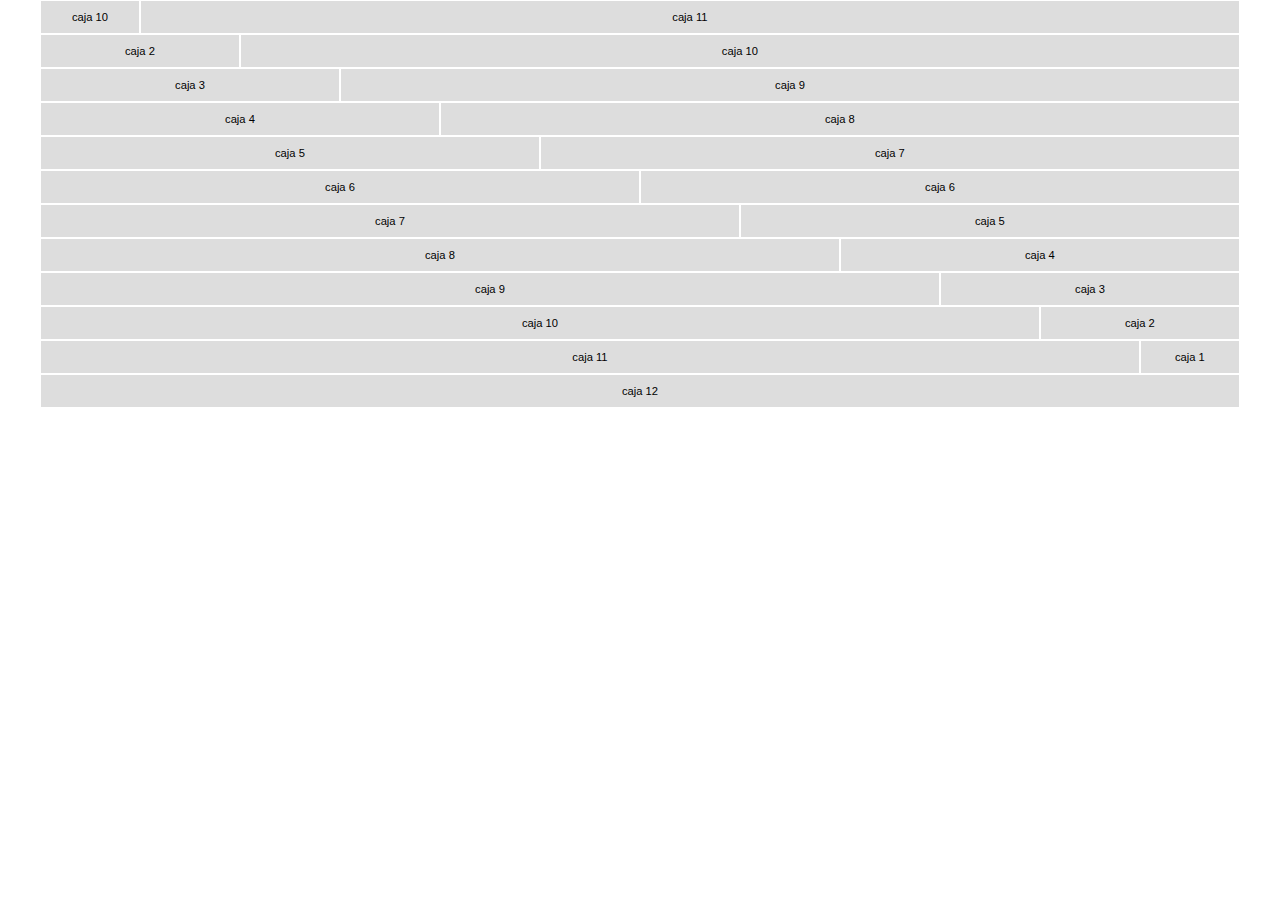
<file: burgercity-gris/cajas.html>
<!DOCTYPE html>
<html lang="es">
<head>
	<meta charset="UTF-8">
	<title>Document</title>
	<link rel="stylesheet" href="css/main_cajas.css">
</head>
<body>
	<div class="contenedor">

	<div class="caja1">caja 10</div>
	<div class="caja11">caja 11</div>
	
	<div class="caja2">caja 2</div>
	<div class="caja10">caja 10</div>
		
	<div class="caja3">caja 3</div>
	<div class="caja9">caja 9</div>
		
	<div class="caja4">caja 4</div>
	<div class="caja8">caja 8</div>
		
	<div class="caja5">caja 5</div>
	<div class="caja7">caja 7</div>
		
	<div class="caja6">caja 6</div>
	<div class="caja6">caja 6</div>
		
	<div class="caja7">caja 7</div>
	<div class="caja5">caja 5</div>
		
	<div class="caja8">caja 8</div>
	<div class="caja4">caja 4</div>
		
	<div class="caja9">caja 9</div>
	<div class="caja3">caja 3</div>
		
	<div class="caja10">caja 10</div>
	<div class="caja2">caja 2</div>
		
	<div class="caja11">caja 11</div>
	<div class="caja1">caja 1</div>
		
	<div class="caja12">caja 12</div>
</div>
</body>
</html>
</file>
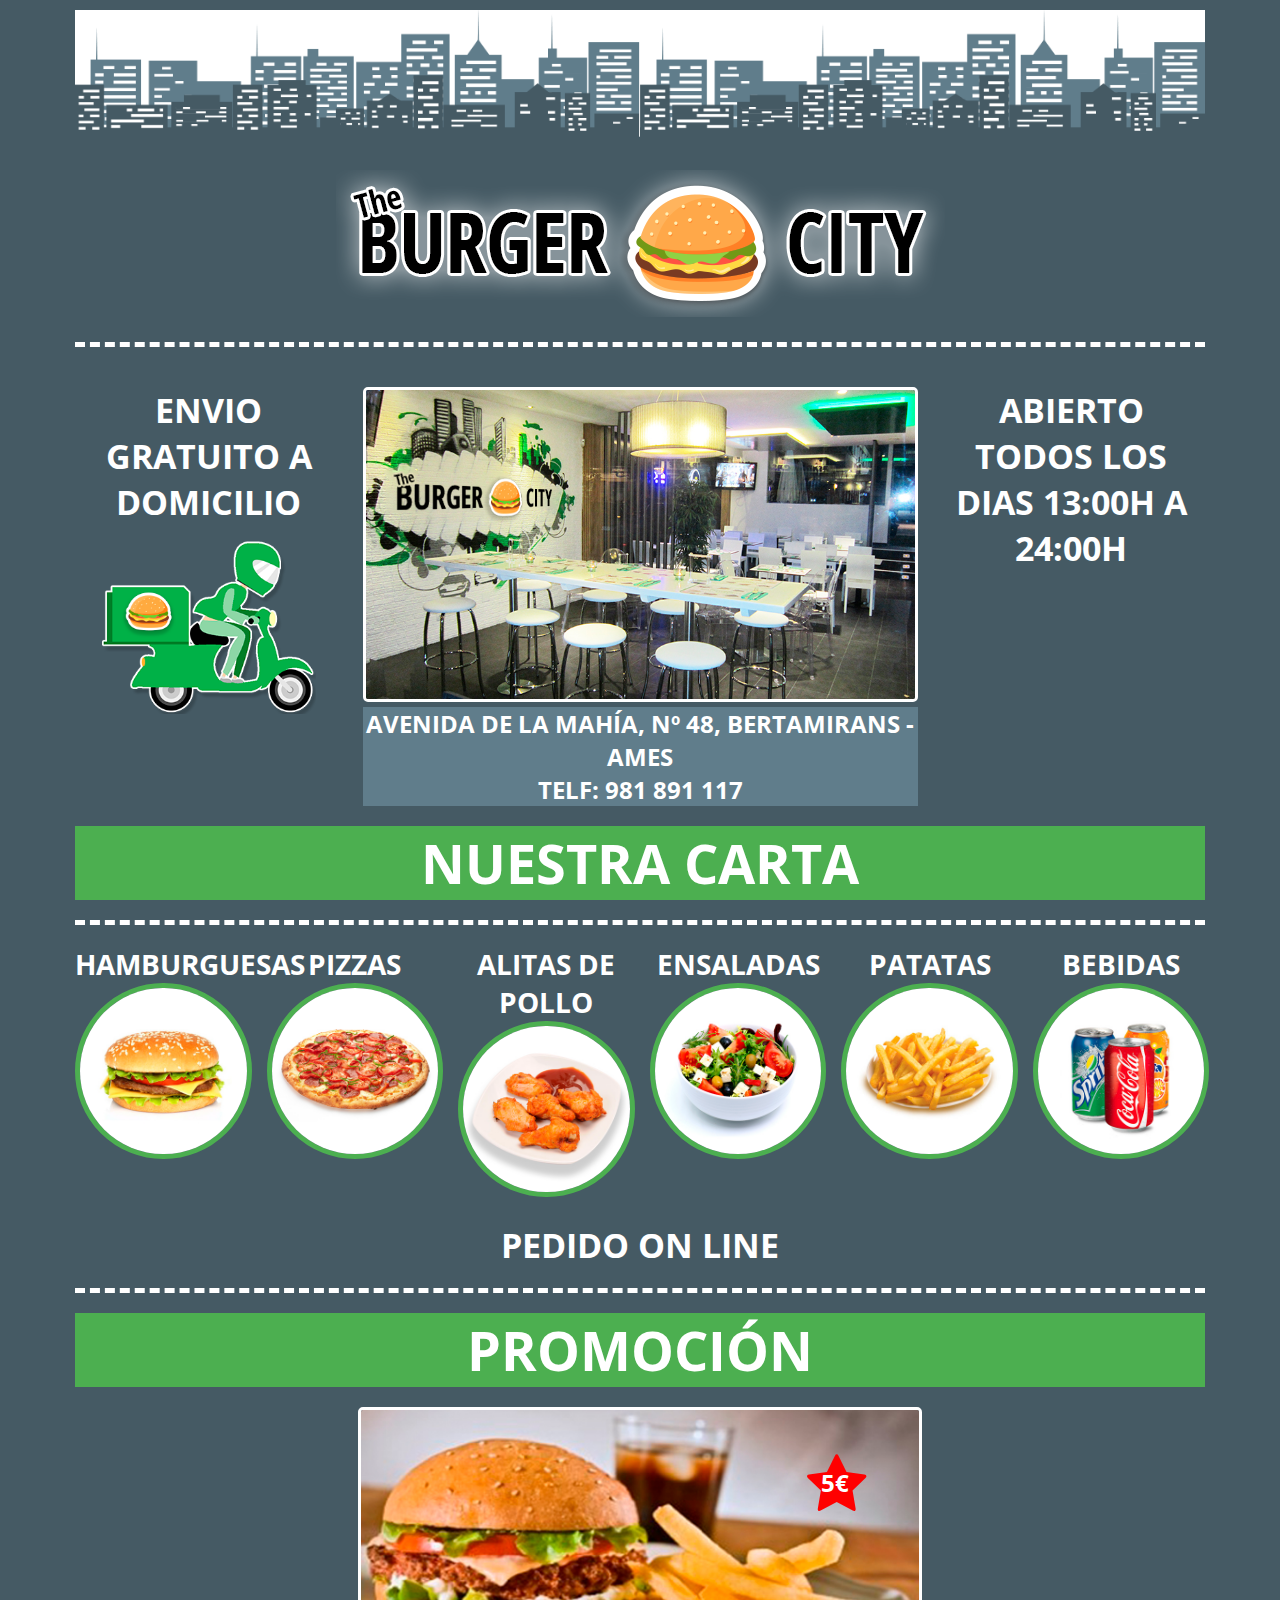
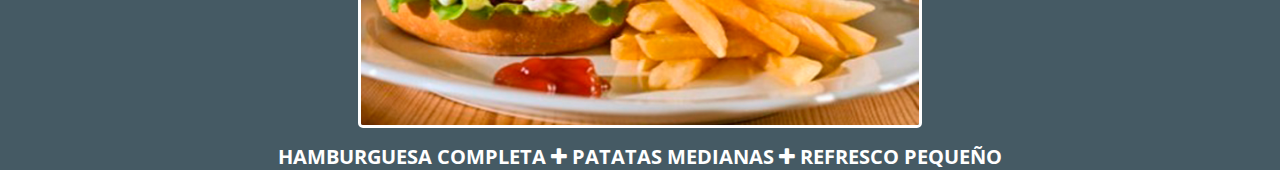
<file: burgercity-gris/index.-.copia.2.html>
<!DOCTYPE html>
<html lang="es">
<head>
  <meta charset="UTF-8">
  <title>Document</title>
  <link rel="stylesheet" href="css/main.css">
  <link href='https://fonts.googleapis.com/css?family=Open+Sans+Condensed:300,300italic,700' rel='stylesheet' type='text/css'>
  <link rel="stylesheet" href="css/font-awesome.min.css">
</head>
<body>
  <section id="principal">
    <div class="contenedor">
        <div class="caja12 edificios">
          <img src="img/edificios_gris.png" alt="">
          <div style=" width: 100%; height: 25px;"></div>
          <img src="img/logotipo_burgercity_BK.png" alt="burgercity" class="logo">
          
        </div>

        <div class="caja12">
          <hr class="separadorblanco">
        </div>      
        <div class="caja2"></div>
        <div class="caja8">

        </div>
        <div class="caja2"></div>
        <div class="caja3">
          <div>
            <h1>ENVIO GRATUITO A DOMICILIO</h1>
          </div>
          <div class="moto">
            <img src="img/moto_envio.png" alt="">
          </div>
        </div>
        <div class="caja6">
          <div>
            <img src="img/local.png" alt="burgercity" class="local">
          </div>
          <div class="direccion">         
            <h2>AVENIDA DE LA MAHÍA, Nº 48, BERTAMIRANS - AMES</h2>
            <h2>TELF: 981 891 117</h2>
          </div>
        </div>
        <div class="caja3">
          <h1>ABIERTO TODOS LOS DIAS 13:00H A 24:00H</h1>
        </div>
    </div>
  </section>
  <section id="carta">
    <div class="contenedor menu">
     
    
      <div class="caja12">
        <h1 class="textcarta">NUESTRA CARTA</h1>
      </div>

      <div class="caja12">
        <hr class="separadorblanco">
      </div>  

      <div class="caja2">
        <div>
          <h2>HAMBURGUESAS</h2>
        </div>
        <div>
          <img src="img/hamburguesa.jpg">
        </div>
      </div>
      <div class="caja2">
          <div>
            <h2>PIZZAS</h2>
          </div>
          <div>
            <img src="img/Pizza.jpg">
          </div>          
      </div>
      <div class="caja2">
          <div>
            <h2>ALITAS DE POLLO</h2>
          </div>
          <div>
            <img src="img/alitas.jpg">
          </div>          
      </div>
      <div class="caja2">
          <div>
            <h2>ENSALADAS</h2>
          </div>
          <div>
            <img src="img/ensalada.jpg">
          </div>
      </div>
      <div class="caja2">
          <div>
            <h2>PATATAS</h2>
          </div>
          <div>
            <img src="img/patatas.jpg">
          </div>
       </div>             
      <div class="caja2">
          <div>
            <h2>BEBIDAS</h2>
          </div>
          <div>
            <img src="img/bebidas.jpg">
          </div>
      </div>
      <div class="caja12 pedido_on_line">
        <a class="button"><h1>PEDIDO ON LINE</h1></a>
      </div>

    
    </div><!-- menu-->
  </section> <!-- carta-->

  <section id="promo">
    <div class="contenedor">     

        <div class="caja12">
          <hr class="separadorblanco">
        </div>   

      <div class="caja12">
        <h1 class="textpromo">PROMOCIÓN</h1>
      </div>

      <div class="caja12 fotopromo">
            <dic class="caja3"></dic>
            <div class="caja6 foto">
                <img src="img/promocion.jpg" alt="" class="imgpromo">  
                <span class="estrella"><i class="fa fa-star fa-pulse"></i></span>
                <span class="precio">5€</span>
            </div>
            <div class="caja3"></div>
      </div>
      <div class="caja12 textfoto">
          <h3>Hamburguesa completa <i class="fa fa-plus"></i> patatas medianas <i class="fa fa-plus"></i> refresco pequeño</h3> 
      </div>

      
    </div>
  </section>
  
</body>
</html>
</file>
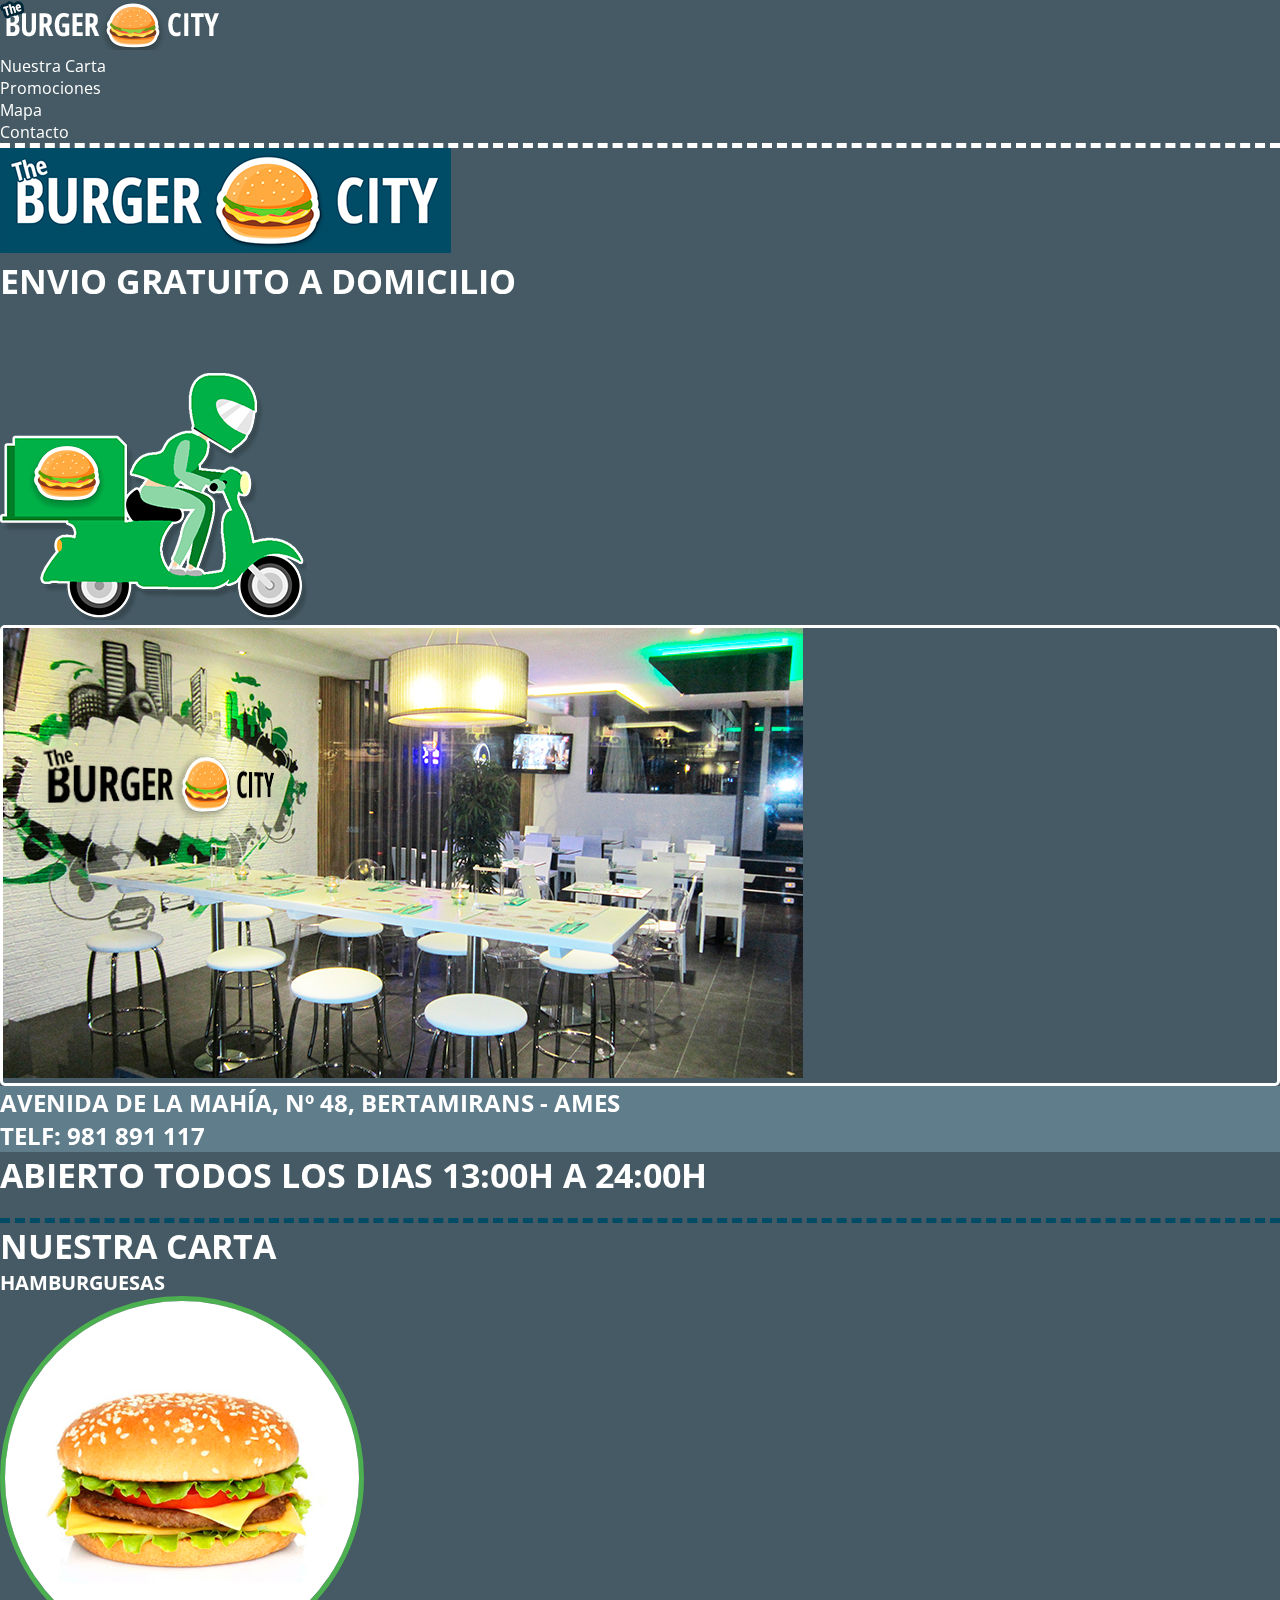
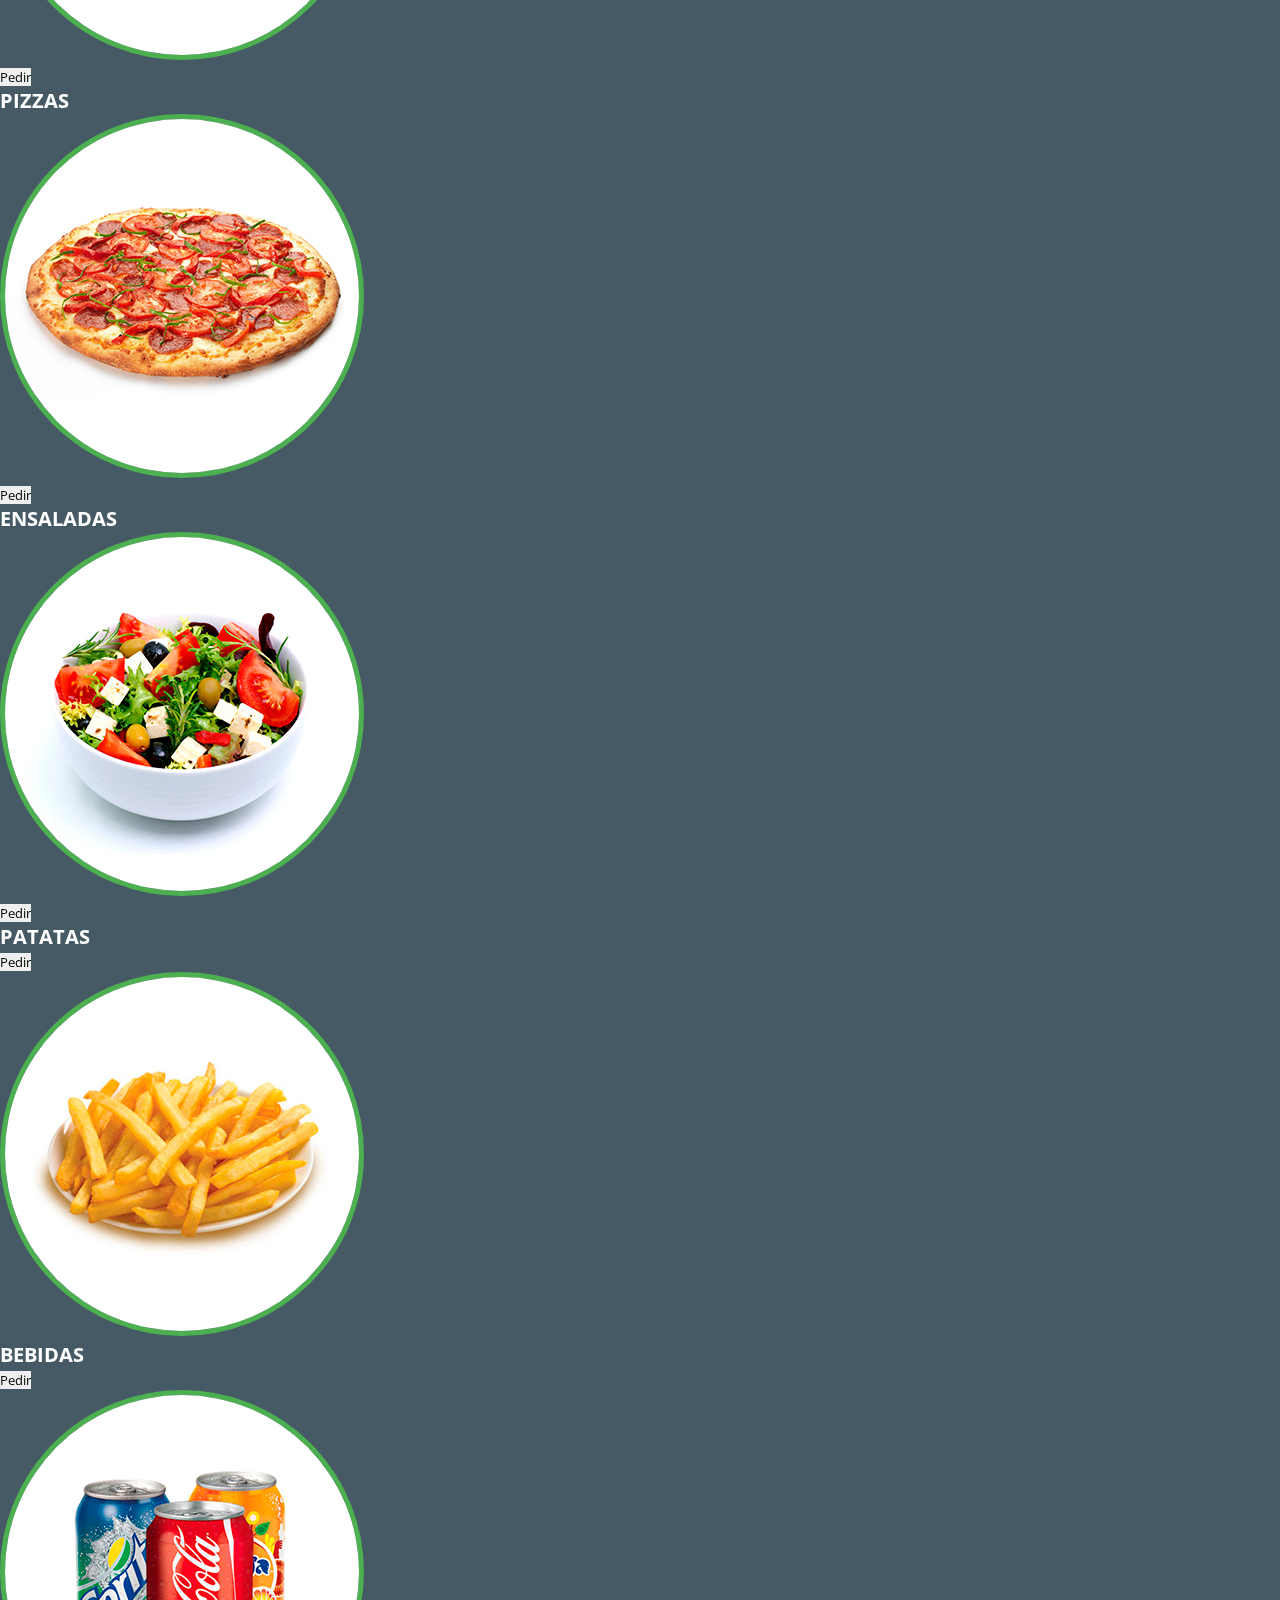
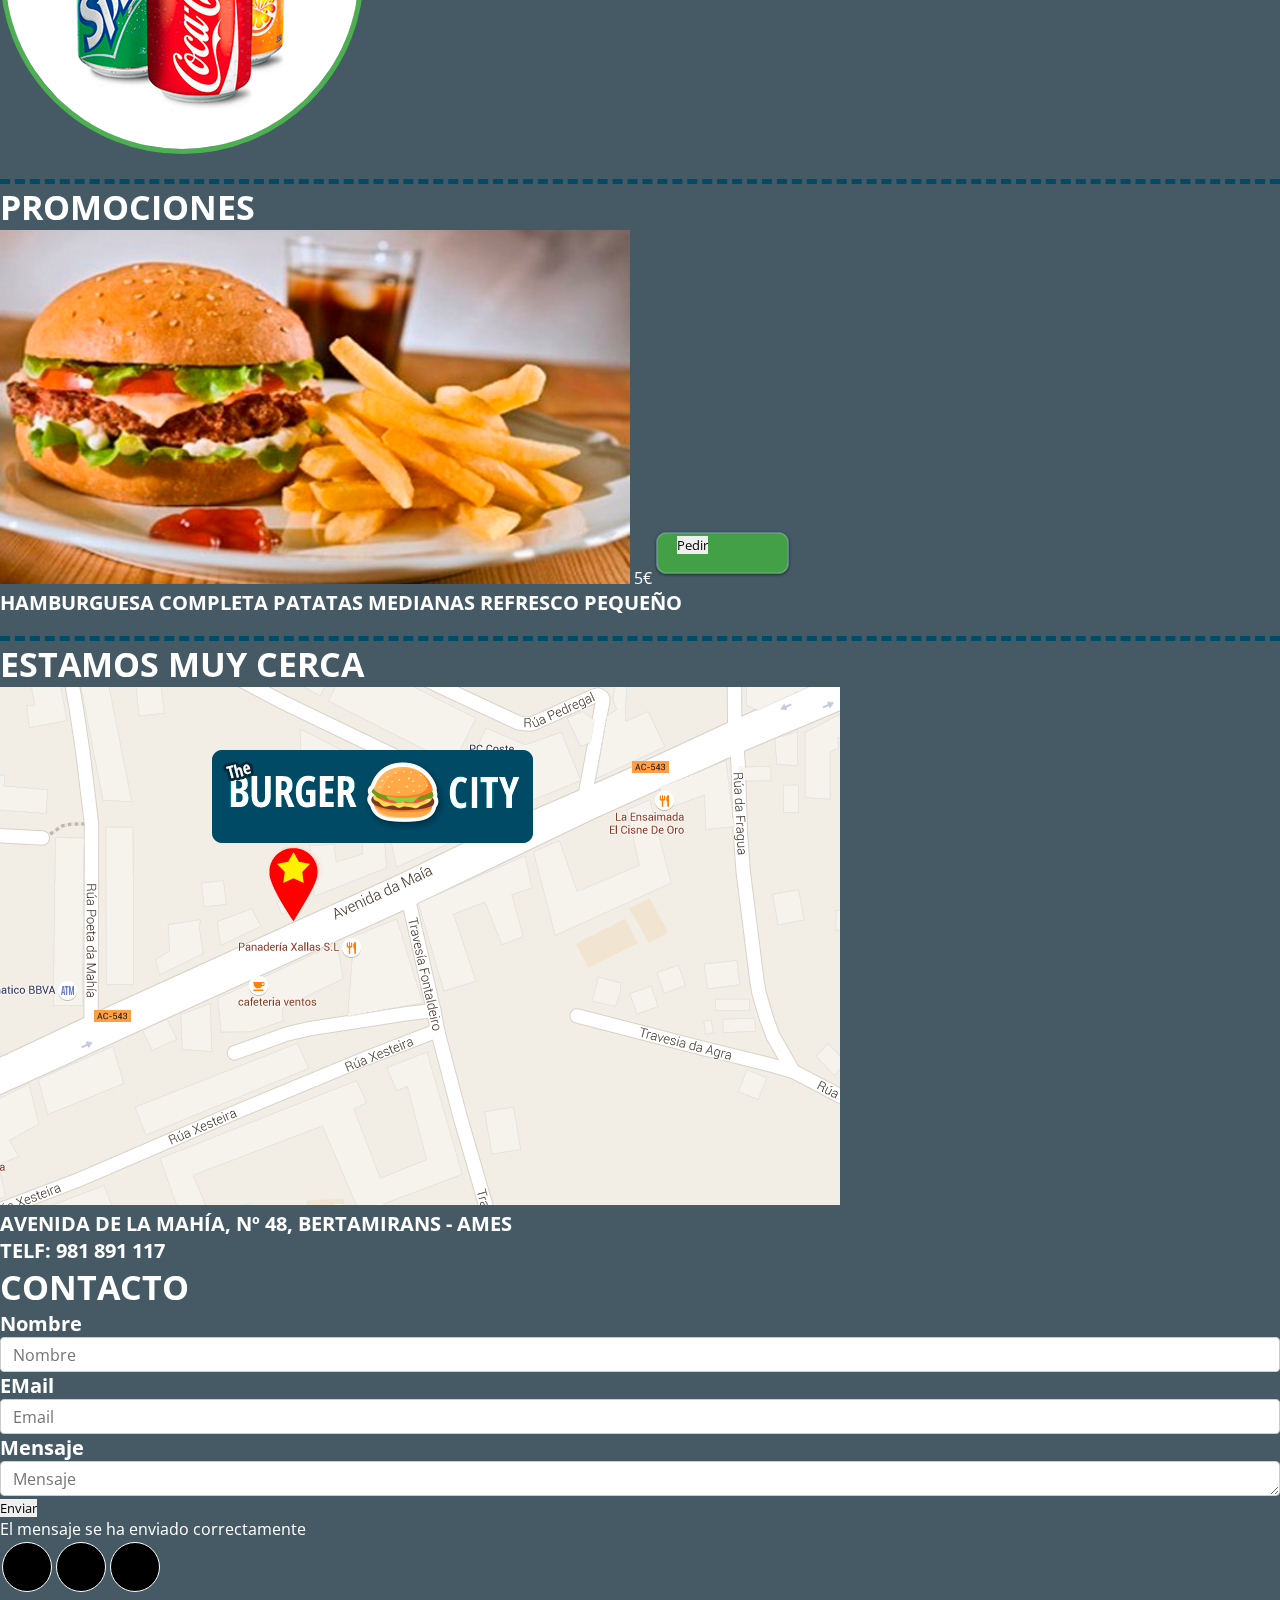
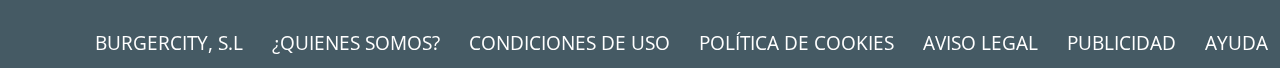
<file: burgercity-gris/index_old.html>
<!doctype html>
<html lang="es">
    <head>
        <meta charset="utf-8">
        <meta http-equiv="X-UA-Compatible" content="IE=edge,chrome=1">
        <title>BurgerCity</title>
        <meta name="description" content="">
        <meta name="viewport" content="width=device-width, initial-scale=1">
        <link href='https://fonts.googleapis.com/css?family=Open+Sans+Condensed:300,300italic,700' rel='stylesheet' type='text/css'>
        <link rel="stylesheet" href="css/main.css">
    </head>
    <body>
          <!-- Fixed navbar -->
    <nav class="navbar navbar-default navbar-fixed-top" role="navigation">
      <div class="container">
        <div class="navbar-header">
          
          <a class="navbar-brand" data-scroll href="#"><img src="img/logotipo_burgercity_pequeno.png"></a>
        </div>
        <div id="navbar" class="navbar-collapse collapse">
          <ul class="nav navbar-nav navbar-right">
              <li><a data-scroll href="#carta">Nuestra Carta</a></li>       
              <li><a data-scroll href="#promociones">Promociones</a></li>
              <li><a data-scroll href="#parallax">Mapa</a></li>
              <li><a data-scroll href="#contacto">Contacto</a></li>
          </ul>
        </div><!--/.nav-collapse -->
      </div>
    </nav>

      <section id="principal" class="text-center">
        <div class="container">
          <div class="row">
            <div class="col-sm-12">
              <hr class="separadorblanco">
            </div>
          </div>
          <div class="row">
              <div class="col-sm-3"></div>
              <div class="col-sm-6">
                <img id="logogrande" src="img/logotipo_burgercity.png" class="img-responsive">
              </div>
              <div class="col-sm-3"></div>
          </div> 
          <div class="row infolocal">
              <div class="col-sm-3">
                  <div class="envio">
                    <h1>ENVIO GRATUITO A DOMICILIO</h1>                    
                  </div>
                  <div class="moto animated fadeInLeft">
                    <img src="img/moto_envio.png" class="img-responsive"> 
                  </div>
              </div>
              <div class="col-sm-6">
                <div class="local">
                  <img src="img/local.png" class="img-responsive">
                </div>
                <div class="direccion">                  
                  <h2>AVENIDA DE LA MAHÍA, Nº 48, BERTAMIRANS - AMES</h2>
                  <h2>TELF: 981 891 117</h2>
                </div>
              </div>
              <div class="col-sm-3">
                <div class="horario">
                  <h1>ABIERTO TODOS LOS DIAS 13:00H A 24:00H</h1>
                </div>
              </div>
          </div>
        </div>         
      </section><!--#/principal-->
      
      <section id="carta">
        <div class="container">
          <div class="row">
            <div class="col-sm-12 text-center">
              <hr class="separadorazul">
            </div>
          </div>
          <div class="row">
            <div class="col-sm-12 text-center">
              <h1>NUESTRA CARTA</h1>
            </div>
          </div>
          <div class="row">
            <div class="col-sm-2 text-center pedido">
              <h1 style="color:#fff">HAZ TU PEDIDO ON LINE</h1>              
            </div>  
            <div class="col-sm-2 text-center">
              <div class="producto">
                <div>
                  <h3>HAMBURGUESAS</h3>
                </div>
                <div>
                  <img src="img/hamburguesa.jpg" class="img-responsive">
                </div>
                <div>
                  <button type="button" class="btn btn-danger btn-xs" data-toggle="modal" data-target="#login-modal">Pedir</button>
                </div>
              </div>
            </div>
            <div class="col-sm-2 text-center">
              <div class="producto">
                <div>
                  <h3>PIZZAS</h3>
                </div>
                <div>
                  <img src="img/Pizza.jpg" class="img-responsive">
                </div>
                <div>
                  <button type="button" class="btn btn-danger btn-xs" data-toggle="modal" data-target="#login-modal">Pedir</button>
                </div>
              </div>
            </div>
            <div class="col-sm-2 text-center">
              <div class="producto">
                <div>
                  <h3>ENSALADAS</h3>
                </div>
                <div>
                  <img src="img/ensalada.jpg" class="img-responsive">
                </div>
                <div>
                  <button type="button" class="btn btn-danger btn-xs" data-toggle="modal" data-target="#login-modal">Pedir</button>
                </div>                
              </div> 
            </div>
            <div class="col-sm-2 text-center">
              <div class="producto">
                <div>
                  <h3>PATATAS</h3>
                </div>
                <div>
                  <button type="button" class="btn btn-danger btn-xs" data-toggle="modal" data-target="#login-modal">Pedir</button>
                </div>                
                <div>
                  <img src="img/patatas.jpg" class="img-responsive">
                </div>
              </div>
            </div> 
            <div class="col-sm-2 text-center">
              <div class="producto">
                <div>
                  <h3>BEBIDAS</h3>
                </div>
                <div>
                  <button type="button" class="btn btn-danger btn-xs" data-toggle="modal" data-target="#login-modal">Pedir</button>
                </div>                
                <div>
                  <img src="img/bebidas.jpg" class="img-responsive">
                </div>
              </div>
            </div>                                        
          </div>
        </div>

      </section><!--#/carta-->

      <section id="promociones">
        <div class="container">
          <div class="row">
            <div class="col-sm-12 text-center">
              <hr class="separadorazul">
            </div>
          </div>
          <div class="row">
            <div class="col-sm-12 text-center">
              <h1>PROMOCIONES</h1>
            </div>
          </div>          
          <div class="row">
            <div class="col-sm-8 col-sm-offset-2">
              <img src="img/promocion.jpg" alt="" class="promocion img-responsive img-rounded">
              <span class="estrella"><i class="fa fa-star fa-pulse"></i></span>
              <span class="precio">5€</span>
              <span class="boton">
                <button type="button" class="btn btn-danger btn-lg btn-block" data-toggle="modal" data-target="#login-modal">Pedir</button></span>
            </div>

            <!--Modal LOGIN -->
            <div class="modal fade" id="login-modal" tabindex="-1" role="dialog" aria-labelledby="myModalLabel" aria-hidden="true" style="display: none;">
                <div class="modal-dialog">
                    <div class="loginmodal-container text-center">
                      <div class="logotipo">
                        <img src="img/logotipo_burgercity_pequeno.png" alt="burgercity" class="logopequeno">
                      </div>
                      <h1>Acceso a tu cuenta</h1><br>
                      <form name="Form1" method="post" action="return false" onsubmit="return false" id="Form1">
                      <!--<form name="Form1" method="post" action="login_db.php" id="Form1">-->
                      <div id="resultado"></div>  
                      <input type="text" name="user" id="user" value="" class="form-control" placeholder="Usuario">
                      <input type="password" name="pass" id="pass" value="" placeholder="Password" class="form-control">
                      <button class="btn btn-primary btn-lg btn-block btn-login" onclick="Validar(document.getElementById('user').value, document.getElementById('pass').value);">Entrar</button>
                      </form>
                      
                      <div class="login-help">
                      <a href="registroUser.php">Registro nuevo usuario</a> - <a href="pedirEmail.php">Password perdido</a>
                      </div>
                    </div>
                </div>
            </div>
            <!--/Modal -->
            <script>
              function Validar(user, pass)
                  {
                      $.ajax({
                          url: "login_db2.php",
                          type: "POST",
                          data: "user="+user+"&pass="+pass,
                          success: function(resp){
                              $('#resultado').html(resp)
                          }        
                      });
                  }          
            </script>

            <div class="col-sm-8 col-sm-offset-2 text-center">
              <h3>Hamburguesa completa
              <span class="glyphicon glyphicon-plus" aria-hidden="true"></span>
              patatas medianas
              <span class="glyphicon glyphicon-plus" aria-hidden="true"></span>
              refresco pequeño</h3>
            </div>
          </div>
          <div class="row">
            <div class="col-sm-12 text-center">
              <hr class="separadorazul">
            </div>
          </div> 
        </div>
      </section><!--#/promocion-->      

      <section id="parallax">
        <div class="container">
          <div class="row">
            <div class="col-sm-12">
              <h1 class="parallax text-center">Estamos muy cerca</h1>
            </div>
          </div>
          <div class="row">
            <div class="col-sm-8 col-sm-offset-2">
              <img src="img/mapa.png" alt="" class="img-responsive">
              <div class="direccion text-center">                  
                  <h3>AVENIDA DE LA MAHÍA, Nº 48, BERTAMIRANS - AMES</h3>
                  <h3>TELF: 981 891 117</h3>
                </div>
            </div>
          </div>
        </div>
            
      </section><!--#/parallax-->

      <section id="contacto">
            <div class="container">
                <div class="row">
                  <div class="col-sm-12">
                    <h1 class="text-center">CONTACTO</h1>
                  </div>
                  <div class="col-md-8 col-md-offset-2">
                    <form class="form-horizontal" id="soporteForm" method="post" action="ajaxSubmit.php">
                      <div class="form-group">
                        <div class="col-sm-12">
                          <label class='control-label'>Nombre</label>
                          <input type="text" placeholder="Nombre" class="form-control campos" name="nombre" required>  
                        </div> 
                      </div>

                      <div class="form-group">
                        <div class="col-sm-12">
                          <label class='control-label'>EMail</label>  
                          <input type="email" placeholder="Email" class="form-control campos" name="email" required>   
                        </div> 
                      </div>

                      <div class="form-group">
                        <div class="col-sm-12">
                          <label class='control-label'>Mensaje</label>
                          <textarea placeholder="Mensaje" name="mensaje" id="" cols="30" rows="5" class="form-control campos" required></textarea> 
                        </div> 
                      </div>

                      <div class="form-group">
                        <div class="col-sm-12">
                        <button type="submit" class="btn btn-primary btn-lg btn-block">Enviar</button>
                        </div> 
                      </div>
                      <div id="correcto">
                        El mensaje se ha enviado correctamente
                      </div>
                    </form>
                  </div><!--./col-md-8-->
              </div><!--./row-->
            </div><!--./container-->  
      </section><!--#/contacto-->
      <footer id="pie">
        <div class="container">
          <div class="row text-center">
            <div class="col-sm-2">
              <div class="social">
                <i class="fa fa-facebook"></i>
              </div>
              <div class="social">  
                <i class="fa fa-twitter"></i>
              </div>
              <div class="social">  
                <i class="fa fa-google-plus"></i>
              </div>
            </div>
          
            <div class="col-sm-10 enlaces">
              <ul class="nav">
                <li>BURGERCITY, S.L</li>
                <li>¿QUIENES SOMOS?</li>
                <li>CONDICIONES DE USO</li>
                <li>POLÍTICA DE COOKIES</li>
                <li>AVISO LEGAL</li>
                <li>PUBLICIDAD</li>
                <li>AYUDA</li>
              </ul>                   
            </div>
          </div>
        </div>
      </footer> 
        

    </body>
</html>
</file>
<file: burgercity-gris/css/main_cajas.css>
/* ==========================================================================
   Autor: Jesús Sánchez;
   ========================================================================== */
*{
	border:0;
	-webkit-box-sizing: border-box;
	-moz-box-sizing: border-box;
	box-sizing: border-box;
	margin:0;
	padding:0;
	font-family:sans-serif;
	font-size:1rem;
}
.contenedor{
	width:1200px;
	padding:0 0 10px 0;
}
.contenedor > h1 {
	text-align:center;
	font-weight:normal;
	padding:20px 0;
	font-size:1.5em;
}
.contenedor > p {
	clear:both;
	text-align:center;
	font-weight:normal;
	padding:20px 0;
	font-size:1.1em;
}
.contenedor > div {
	padding:10px;
	float:left;
	display:inline;
	border:1px solid #fff;
	background:#ddd;
	text-align:center;
	font-size:0.70em;
}
.contenedor > div:hover {
	background:#ccc;
}

/* Sistema de Cajas */
	
.caja1 {
	width:8.33%;
}
.caja2 {
	width:16.66%;
}
.caja3 {
	width:25%;
}
.caja4 {
	width:33.33%;
}
.caja5 {
	width:41.66%;
}
.caja6 {
	width:50%;
}
.caja7 {
	width:58.33%;
}
.caja8 {
	width:66.66%;
}
.caja9 {
	width:75%;
}
.caja10 {
	width:83.33%;
}
.caja11 {
	width:91.66%;
}
.caja12 {
	width:100%;
}
/* Media queries */
@media only screen and (min-width: 1200px) {
	.contenedor{
		width:1200px;
		margin:0 auto;
	}
}
 
@media only screen and (max-width: 1200px) and (min-width: 980px) {
	.contenedor{
		width:960px;
		margin:0 auto;
	}
}
 
@media only screen and (min-width: 768px) and (max-width: 979px) {
	.contenedor{
		width:720px;
		margin: 0 auto;
	}
}
 
@media only screen and (max-width: 479px) {
	.contenedor{
		width:320px;
		margin:0 auto;
	}
	div[class*='caja'] {
		width:100%;
	}
}
 
@media only screen and (min-width: 480px) and (max-width: 767px) {
	.contenedor{
		width:480px;
		margin:0 auto;
	}
	div[class*='caja'] {
		width:100%;
	}
}
</file>
<file: burgercity-gris/css/main.css>
/* ==========================================================================
   Autor: Jesús Sánchez;
   ========================================================================== */
*{
	border:0;
	-webkit-box-sizing: border-box;
	-moz-box-sizing: border-box;
	box-sizing: border-box;
	margin:0;
	padding: 0;
	font-family: 'Open Sans Condensed', sans-serif; 

}
:root{

}
body{
	font-size: 100%;
	background-color: #455A64;
	color: #FFF;
}
img {
	max-width: 100%;
	height: auto;
}
hr.separadorblanco{
    margin-top: 0;
    margin-bottom: 0;
    border: 0;
    border-top: 5px dashed white;	
}
hr.separadorazul{
    margin-top: 20px;
    margin-bottom: 0;
    border: 0;
    border-top: 5px dashed #004B65;	
}
h1, h2, h3{
	font-weight: 700;
	text-transform: uppercase;
}
h1{
	font-size: 34px;
}
h2{
	font-size: 24px;
}
h3{
	font-size: 20px;
}
a{
    color: #fff;
    text-decoration: none;
}
/*body div:target {
	padding-top: 150px;
}*/
.contenedor:after {
    content: "";
    clear: both;
    display: block;
}
.contenedor{
	padding-right: 15px;
  	padding-left: 15px;
  	position:relative;
  	margin-right: -15px;
  	margin-left: -15px;
  	display:block;
}
.contenedor > h1 {
	text-align:center;
	padding:20px 0;

}
.contenedor > p {
	clear:both;
	text-align:center;
	font-weight:normal;
	padding:20px 0;
	font-size:1.1em;
}
.contenedor > div {
	padding:10px;
	float:left;
	display:inline;
	text-align:center;
}

[class*="caja"] {
    float: left;
    padding: 15px;
    /*border: 1px solid red;*/
    position:relative;
}
.boton{
	background: #43A047;
    padding-left: 20px;
    padding-right: 80px;
    height: 42px;
    display: inline-block;
    position: relative;
    border-radius: 10px;    
    -webkit-border-radius: 10px;
    -moz-border-radius: 10px;
    clear: both;
    margin: 10px 0px;
    overflow: hidden;
    border: 1px solid #607D8B;
    box-shadow: 0px 1px 3px rgba(000,000,000,0.5),
 	inset 0px 0px 1px rgba(255,255,255,1);
 	touch-action: manipulation;
    cursor: pointer;
    color:#fff;
}
.boton:hover{
    box-shadow: 0px 0px 15px rgba(255,255,255,0.5),
 	inset 0px 0px 1px rgba(255,255,255,1);	
}
.boton:active{
	position:relative;
	top:2px;
}

.boton-texto{
	font-weight: bold;
	padding-left: 65px;
    display: block;
    font-size: 25px;
    white-space: nowrap;
    padding-top: 3px;
    
}
.boton-icono{
	font-size: 27px;
	background: #235626;
	position: absolute;
    left: 0px;
    top: 0px;
    height: 100%;
    width: 52px;
    border-radius: 10px 0px 0px 10px;
}
/* HEADER */

header#navegador .contenedor{
	padding-left: 0px;
	padding-right: 0px;
	position: relative;
	z-index: 100;
	margin: 0;
	padding: 0;
}
header#navegador .edificios{
	position: fixed;
	padding: 0px;
	margin: 0px;
	top:0;
}
header#navegador div{
	background-color: #455A64;
}
header#navegador .logo{
	width: 25%;
	position: absolute;
	top:40%;
	left: 35%;
}
header#navegador .enlaces{
	height: 29px;
	float: left;
    padding-left: 20px;
    font-size: 20px;
    font-weight: bold;
    background-color: rgba(255,255,255,.5);    
    padding: 1px 20px;
}

header#navegador .enlaces >span {
	padding-right: 20px;
}
header#navegador .enlaces >span >a{
	color: #000;
}
header#navegador .enlaces >span >a:hover{
	color: #fff;
}
header#navegador .enlaces-derecha{
	position:absolute;
	height: 27px;
	right: 15px;
	bottom: 0px;
    font-size: 20px;
    font-weight: bold;
}
header#navegador .index{
	bottom: 33px;
}
header#navegador .fa-circle{
	font-size: 10px;
	vertical-align: middle;
}

header#navegador .logout, .numpedido {
	color:#fff;
	background-color: #FFC107;
	line-height: 25px;
	width: 25px;
	text-align: center;
	border-radius: 12px;
	-webkit-border-radius: 12px;
	-moz-border-radius:12px;
}
header#navegador .numArticulos{
	
}
header#navegador .logout a {
	color: #000;
}
header#navegador .logout a:hover {
	color: #fff;
}
header#navegador .enlaces-derecha >span > a:hover {
	color: #FFC107;
}
header#navegador .caja3{
	position: absolute;
	margin: 0;
	padding: 5px;
	font-weight: bold;
	top: 50%;
	right: 7%;
	border: 2px dashed white;
}
header#navegador .caja6{
	margin: 0;
	padding: 0;
	text-align: right;
	padding-right: 10px;
}
header#navegador .caja2, .caja4{
	margin: 0;
	padding: 0;
}


 /* PRINCIPAL */
section#principal .inicio{
	height:9em;
}

section#principal h2{
	font-size: 24px;
}
section#principal .local{
	border: 3px solid white;
	border-radius: 5px;
}
section#principal .moto > img{
	max-width: 80%;
	margin-top: 5%;
}
section#principal .txthorario{
	margin-top: 5%;
}
section#principal .txtenvio{
	margin-top: 18%;
}
section#principal .direccion{
	height: auto;
	background-color: #607D8B;
}
section #acarta{
	top: -162px;
}
/* CARTA */
section#carta .contenedor{
	background-color: #455A64;
}
section#carta .inicio{
	height:9em;
}

section#carta .texto{
	padding: 10px 0px 10px 0px;
}
section#carta .textcarta{
	font-size: 54px;
	background-color: #4CAF50;
}

section#carta img{
	border-radius: 50%;
	border: 5px solid #4CAF50;
}
section#carta .tipo:hover{
	background-color: #607D8B;
	color:white;	
}
section#carta h2{
	font-size: 28px;
}
section#carta h3{
	text-align: left;
}
section#carta .linea-vertical{
	width: 2px;
	background-color: white;
	height: 150px;
	float:left;
	margin-left: 15px;
}
section#carta .ingredientes{
	padding: 20px;
	text-align: left;
	font-style: italic;
	height: 150px;	
}
section #apromo {
	top: -136px;
}
section#carta .caja2{
    padding-right: 5px;
}
/* CartaPedido */
section#carta .boton-anadir{
	background-color: #FFC107;    
    font-weight: bold;
    border: 1px solid #FFF176;
    padding: 2px;
    /*border-radius: 15px;*/
    width: 100px;
}
section#carta .boton-anadir a {
	color: black;
}
section#carta .boton-anadir a:hover{
	color:white;
}
section#carta .boton-anadir:hover{
	box-shadow: 0px 0px 15px rgba(255,255,255,0.5),
 	inset 0px 0px 1px rgba(255,255,255,1); 	
 	cursor: pointer;
}
section#carta .boton-anadir:active{
	position: relative;
	top:2px;
}
section#carta .precio{
	color: #FFC107;
	/*border: 1px dashed white;*/
    padding: 2px;
    font-size: 16px;
    
}
section#carta .bebidas .precio{
	font-size: 14px;
	font-weight: bold;
	float: right;
	font-style: normal; 
}
section#carta .bebidas .caja6{
	padding: 0;
}
section#carta .bebidas{
	padding: 0 5px 0 10px;
}
section#carta .bebidas .caja6.Rnombre{
	width: 70%;
}
section#carta .bebidas .caja6.Rprecios{
	width: 30%;
}
section#carta .bebidas .caja6.Rnombre > input{
	width: 25px;
}
/* PROMOCIONES */
section#promo {
	display: block;
}
section#promo .contenedor{
	background-color: #455A64;
}
section#promo .texto{
	padding: 10px 0px 10px 0px;
}
section#promo .textpromo{
	font-size: 54px;
	background-color: #4CAF50;	
}
section#promo .imgpromo{
	border-radius: 5px;
	border: 3px solid white;
}
section#promo .foto{
	padding: 0px;
}
section#promo .estrella{
	position: absolute;
	top: 10%;
    right: 10%;
    font-size: 4em;
    color: red;
}
section#promo .precio{
	position: absolute;
	top: 18%;
    right: 13%;
    font-size: 1.5em;
    font-weight: bold;
}
section#promo .textfoto{
	padding: 0px;
}
section#promo .button{
	width: 50%;
}
/* MAPA */
section#mapa .contenedor{
	width: 100%;
	height: 720px;
	background-image: url(../img/local2.jpg);
	background-repeat: no-repeat; 
	background-attachment: fixed;
	background-size: cover;
	padding-top: 3%;
}
section#mapa h1{
	color: #fff;
	text-shadow: 0px 7px 8px black;
	-webkit-text-shadow: 0px 7px 8px black;
	-moz-text-shadow: 0px 7px 8px black;
}
section#mapa .direccion{
	position: absolute;
    top: 80%;
    left: 22%;
    color: #000;
}
section#mapa img{
	border-radius: 5px;	
	border:15px solid white;
}
section #acontacto {
	top: -120px;
}
/* CONTACTO */
section#contacto .contenedor{
	background-color: #455A64;
}
section#contacto .texto{
	font-size: 45px;
	padding-bottom: 0px;
	background-color: #607D8B;
}
section#contacto form{
	width: 100%;
}
section#contacto .grupo{
	margin-bottom: 0;
	padding: 0 15px;
}
section#contacto label{
	color: white;
    font-size: 20px;
    padding: 0px;
    float:left;
    font-weight: bold;
    margin-bottom: 0;
}
section#contacto .campos{
	display: block;
	width: 100%;
	height: 35px;
	padding: 6px 12px;
	line-height: 1.42;
	background-color: #fff;
	background-image: none;
	border: 1px solid #ccc;
	border-radius: 4px;
	box-shadow:inset o 1px 1px rgba(0,0,0,.075);
	webkit-box-shadow: inset 0 1px 1px rgba(0,0,0,.075);
	font-size: 20px;
	font-weight: bold;
}
section#contacto .mensaje{
	height: 100px;
}
section#contacto .campos:focus {
	border-color: #4CAF50;
    outline: none;
    -webkit-box-shadow: inset 0 1px 1px rgba(0,0,0,.075),0 0 8px rgba(76,175,80,1);
    box-shadow: inset 0 1px 1px rgba(0,0,0,.075),0 0 8px rgba(76,175,80,1);
}
section#contacto input:placeholder-shown {
    font-weight: normal;
    font-size: 16px;
}
section#contacto textarea:placeholder-shown {
    font-weight: normal;
    font-size: 16px;
}
section#contacto input:required:valid, section#contacto textarea:required:valid { 
    background: #fff url(../img/check.png) no-repeat 98% center;
    box-shadow: 0 0 5px #81C784;
    border-color: #4caf50;
}
section#contacto input:focus:invalid, section#contacto textarea:focus:invalid { /* when a field is considered invalid by the browser */
    background: #fff url(../img/no_check.png) no-repeat 98% center;
    box-shadow: 0 0 5px #FFD54F;
    border-color: #ffc107;
}
section#contacto .boton{
	background: #FFA000;
	color:#000;
	width: 100%;
	margin-top: 20px;
	border: 1px solid #455A64;
}
section#contacto .boton:hover{
	color:#37474F;
}
section#contacto .boton-icono{
	right: 0px;
	left: auto;
	border-radius: 0px 10px 10px 0px;
	background-color: #FFC107;
}
/* PIE */
footer#pie {
	background: #000;
}
footer#pie .contenedor{
	color:#ffffff;
}
footer#pie .reset{
	background: #000;
	position: fixed;
	bottom: 0;
	margin: 0;
	padding: 0;
	width: 100%;
	color:#ffffff;
	height: 80px;
}
footer#pie .social{
    width: 50px;
    height: 50px;
    border-radius: 50%;
    background-color: #000;
    margin: 2px;
    line-height: 60px;
    border: 1px solid white;
    float:left;

}
footer#pie .social i{
	
	font-size: 2em;
}
footer#pie .enlaces{
	font-size: 1.2em;
	color:#fff;
}
footer#pie .nav{
	padding-top: 35px;
    float: right;
}
footer#pie .nav li{
	display: inline;
	margin: 0px;
	padding: 12px;
}

/* Ventana Login y Pedido*/
.login, 
.pedido{
	width: 100%;
	position: fixed;
	font-family: Arial, Helvetica, sans-serif;
	top: 0;
	right: 0;
	bottom: 0;
	left: 0;
	background: rgba(0,0,0,0.8);
	z-index: 99999;
	opacity:0;
	-webkit-transition: opacity 400ms ease-in;
	-moz-transition: opacity 400ms ease-in;
	transition: opacity 400ms ease-in;
	pointer-events: none;	
	color:#455A64;
}
.login:target, 
.pedido:target{
	opacity: 1;
	pointer-events:auto;
}
section#registro {
	padding-bottom: 6%;
}
section#registro .contenedor,
section#reset-pass .contenedor{
	background-color: #455A64;
	color:#fff;
	margin-top:12%;
}
section#registro .texto,
section#reset-pass .texto{
	font-size: 45px;
	padding: 0px;
	background-color: #607D8B;
}
div#resultado{
	color:red;
	font-size: 18px;
	font-weight: bold;
	height: 18px;
	margin: 10px 0;
}
#contenido{
	height: 100%;
}
.divlogin, 
.divpedido {
	/*width: 400px;*/
	position: relative;
	margin: 10% auto;
	padding: 20px 20px 13px 20px;
	border-radius: 5px;
	background: #CFD8DC;
}

.divlogin div,
.divpedido div{
	padding: 1px;
}
.pedido .cajaPrecio{
	font-size: 1.5em;
	font-weight: bold;	
}
.pedido .precioTotal{
	border-top: 1px solid;
}
.pedido .txtTotal{
	text-align: right;
}
.user > div{
	width: 800px;
	position: relative;
	margin: 0px auto;
	padding: 5px 20px 1px;
	border-radius: 5px;
}

.divlogin h2,
.pedido h2,
.user h2 {
	text-align: center;
	color: #FFF;
	background: #455A64;
	border-radius: 5px 5px 0 0;
}
.pedido .titulos{
	padding-top: 5px;
}
.pedido .titulos div{
	border-bottom: 2px solid;
	font-weight: bold;
	font-size: 12px;
}
.divlogin form,
.divpedido form,
.user form {
	margin: 0px 20px 20px 20px;
}
.login .grupo,
.user .grupo,{
	padding: 0 3px 0 0;
	display: block;
}
.login .grupo label,
.user .grupo label{	
    font-size: 20px;
    padding-top: 2px;
    float:left;
    font-weight: bold;
    margin-bottom: 0;
    color: #607D8B;
    /*color: #CFD8DC;*/
}
.pedido .articulos{
	font-size: 1.3em;
	color:#455A64;
	font-weight: bold;
}
.login .campos,
.user .campos{
	display: block;
	width: 100%;
	height: 35px;
	padding: 6px 12px;
	line-height: 1.42;
	background-color: #fff;
	background-image: none;
	border: 1px solid #ccc;
	border-radius: 4px;
	box-shadow:inset o 1px 1px rgba(0,0,0,.075);
	webkit-box-shadow: inset 0 1px 1px rgba(0,0,0,.075);
	font-size: 20px;
	font-weight: bold;
}
.login input:placeholder-shown,
.user input:placeholder-shown{
    font-weight: normal;
    font-size: 16px;
}
.login .boton,
.pedido .boton,
.user .boton{
	background: #FFA000;
	color:#000;
	width: 100%;
	margin-top: 20px;
	border: 1px solid #455A64;
}
.login .boton:hover,
.pedido .boton:hover,
.user .boton:hover{
	color:#37474F;
}
.login .boton-icono,
.pedido .boton-icono,
.user .boton-icono{
	right: 0px;
	left: auto;
	border-radius: 0px 10px 10px 0px;
	background-color: #FFC107;
}
.login input:required:valid,
.login textarea:required:valid,
.user input:required:valid,
.user textarea:required:valid
{ 
    background: #fff url(../img/check.png) no-repeat 98% center;
    box-shadow: 0 0 5px #81C784;
    border-color: #4caf50;
}
.login input:focus:invalid, 
.login textarea:focus:invalid,
.user input:focus:invalid, 
.user textarea:focus:invalid
 {
    background: #fff url(../img/no_check.png) no-repeat 98% center;
    box-shadow: 0 0 5px #FFD54F;
    border-color: #ffc107;
}
.login .otroLogin, .otroLogin > a,
{
	text-align: center;
	font-size: 20px;
	color: #607D8B;
}
.login .otroLogin > a:hover{
	color: #455A64;
	font-weight: bold;
}
.login .cerrar,
.pedido .cerrar{
	background: #455A64;
	color: #fff;
	line-height: 25px;
	position: absolute;
	right: -12px;
	text-align: center;
	top:-10px;
	width: 24px;
	text-decoration: none;
	font-weight: bold;
	border-radius: 12px;
	-webkit-border-radius: 12px;
	-moz-border-radius:12px;
	box-shadow: 1px 1px 3px #000;
	-webkit-border-radius: 12px;
	-moz-border-radius: 12px;
}
.login .cerrar:hover,
.pedido .cerrar:hover{
	background: #607D8B;
}

/*=============================*/
/*=============================*/
 /** SISTEMA DE CAJAS **/
.caja1 {
	width:8.33%;
}
.caja2 {
	width:16.66%;
}
.caja3 {
	width:25%;
	height: auto;
}
.caja4 {
	width:33.33%;
}
.caja5 {
	width:41.66%;
}
.caja6 {
	width:50%;
}
.caja7 {
	width:58.33%;
}
.caja8 {
	width:66.66%;
}
.caja9 {
	width:75%;
}
.caja10 {
	width:83.33%;
}
.caja11 {
	width:91.66%;
}
.caja12 {
	width:100%;
}
/* Media queries */
@media screen and (min-width: 1200px) {
	.contenedor{
		width:1180px;
		margin:0 auto;
	}
}
 
@media only screen and (min-width: 980px) and (max-width: 1199px) {
	.contenedor{
		width:960px;
		margin:0 auto;
	}
}
 
@media only screen and (min-width: 768px) and (max-width: 979px) {
	.contenedor{
		width:740px;
		margin: 0 auto;
	}
}

@media only screen and (min-width: 600px) and (max-width: 767px) {
	.contenedor{
		width:580px;
		margin: 0 auto;
	}
}
 
@media only screen and (min-width: 480px) and (max-width: 599px) {
	.contenedor{
		width:460px;
		margin:0 auto;
	}
	div[class*='caja'] {
		width:100%;
	}
}
 
@media only screen and (min-width: 320px) and (max-width: 479px) {
	.contenedor{
		width:360px;
		margin:0 auto;
	}
	div[class*='caja'] {
		width:100%;
	}
}
</file>
